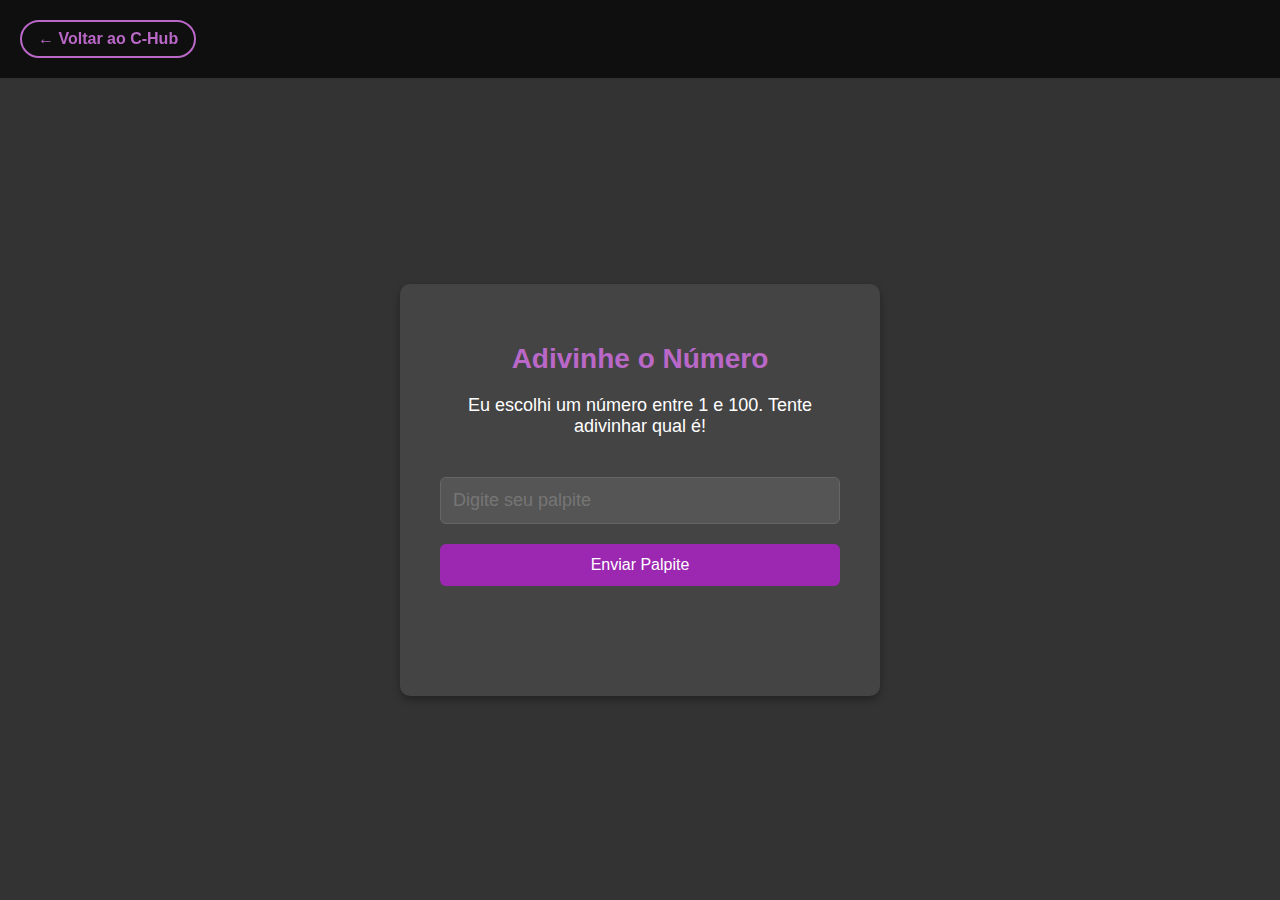
<file: projects/estudos/Adivinhe o número/index.html>
<!DOCTYPE html>
<html lang="pt-br">
<head>
    <meta charset="UTF-8">
    <meta name="viewport" content="width=device-width, initial-scale=1.0">
    <title>Adivinhe o Número - C-HUB</title>
    <link rel="stylesheet" href="styles.css">
</head>
<body>
    <header class="header">
        <a href="../../../index.html#portfolio" class="back-button">← Voltar ao C-Hub</a>
    </header>
    
    <div class="container">
        <h1>Adivinhe o Número</h1>
        <p>Eu escolhi um número entre 1 e 100. Tente adivinhar qual é!</p>
        <input type="number" id="campoPalpite" class="campoPalpite" placeholder="Digite seu palpite" min="1" max="100">
        <input type="button" value="Enviar Palpite" class="envioPalpite">
        <p class="palpites"></p>
        <p class="ultimoResultado"></p>
        <p class="baixoOuAlto"></p>
    </div>
    <script src="script.js"></script>
</body>
</html>
</file>
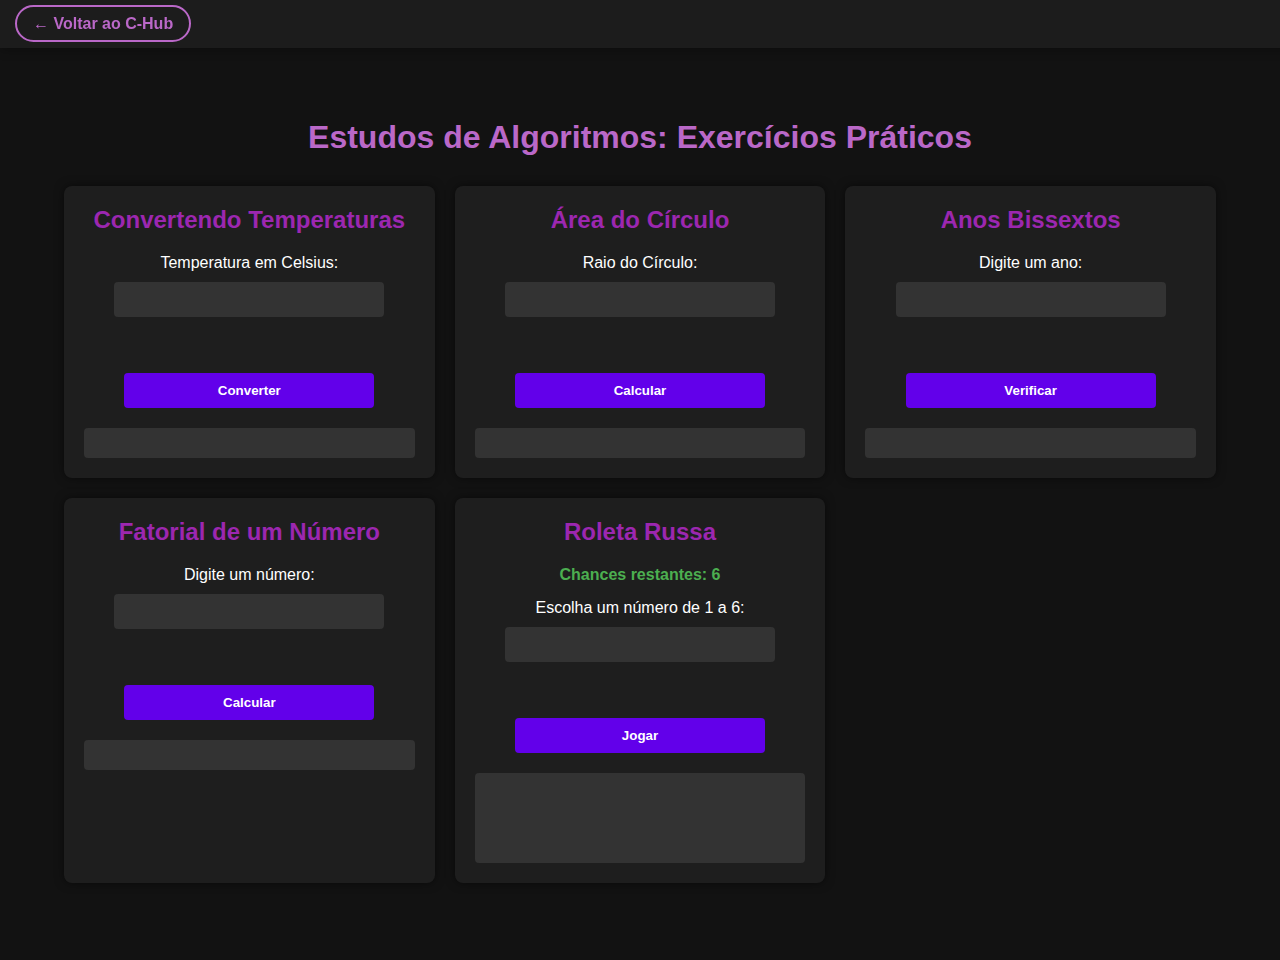
<file: projects/estudos/Coletanea estudo de lógica/index.html>
<!DOCTYPE html>
<html lang="pt-br">
<head>
    <meta charset="UTF-8">
    <meta name="viewport" content="width=device-width, initial-scale=1.0">
    <title>Estudos de lógica</title>
    <link rel="stylesheet" href="styles.css">
    <script src="script.js" defer></script>
</head>
<body>
    <header class="header">
        <a href="../../../index.html#portfolio" class="back-button">← Voltar ao C-Hub</a>
    </header>
    
    <h1>Estudos de Algoritmos: Exercícios Práticos</h1>
    <div class="container">
        <div class="exercise" id="temperature-exercise">
            <h2>Convertendo Temperaturas</h2>
            <form id="temperatureForm">
                <label for="celsius">Temperatura em Celsius:</label><br>
                <input type="number" id="celsius" name="celsius" required><br><br>
                <input type="submit" value="Converter">
            </form>
            <div id="temperature-result-container">
                <p id="temperature-result"></p>
            </div>
        </div>

        <div class="exercise" id="circle-exercise">
            <h2>Área do Círculo</h2>
            <form id="circleForm">
                <label for="radius">Raio do Círculo:</label><br>
                <input type="number" id="radius" name="radius" min="0" required><br><br>
                <input type="submit" value="Calcular">
            </form>
            <div id="circle-result-container">
                <p id="circle-result"></p>
            </div>
        </div>

        <div class="exercise" id="leapYear-exercise">
            <h2>Anos Bissextos</h2>
            <form id="leapYearForm">
                <label for="year">Digite um ano:</label><br>
                <input type="number" id="year" name="year" min="0" required><br><br>
                <input type="submit" value="Verificar">
            </form>
            <div id="leapYear-result-container">
                <p id="leapYear-result"></p>
            </div>
        </div>

        <div class="exercise" id="factorial-exercise">
            <h2>Fatorial de um Número</h2>
            <form id="factorialForm">
                <label for="number">Digite um número:</label><br>
                <input type="number" id="number" name="number" min="0" max="170" required><br><br>
                <input type="submit" value="Calcular">
            </form>
            <div id="factorial-result-container">
                <p id="factorial-result"></p>
            </div>
        </div>

        <div class="exercise" id="roulette-exercise">
            <h2>Roleta Russa</h2>
            <p id="chances-counter">Chances restantes: 6</p>
            <form id="rouletteForm">
                <label for="guess">Escolha um número de 1 a 6:</label><br>
                <input type="number" id="guess" name="guess" min="1" max="6" required><br><br>
                <input type="submit" value="Jogar">
            </form>
            <div id="roulette-result-container">
                <p id="roulette-result"></p>
            </div>
        </div>
    </div>
</body>
</html>
</file>
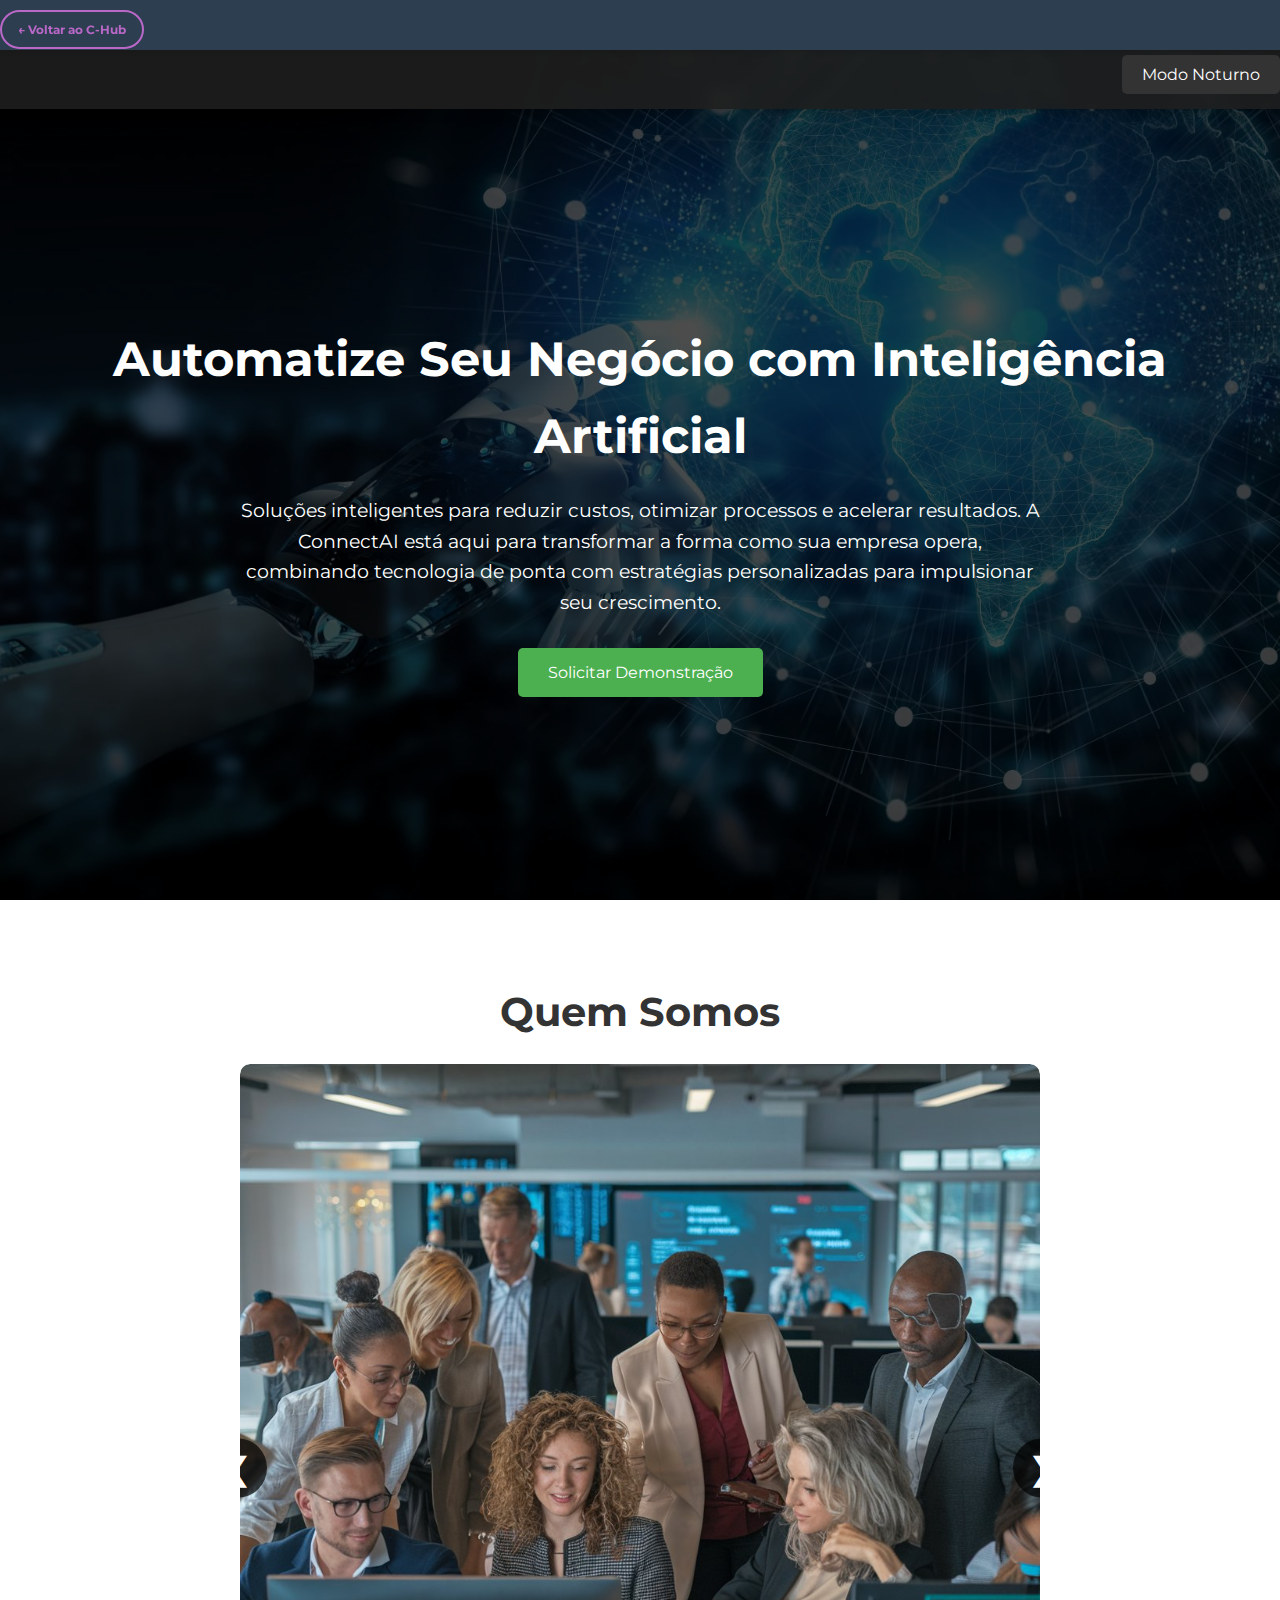
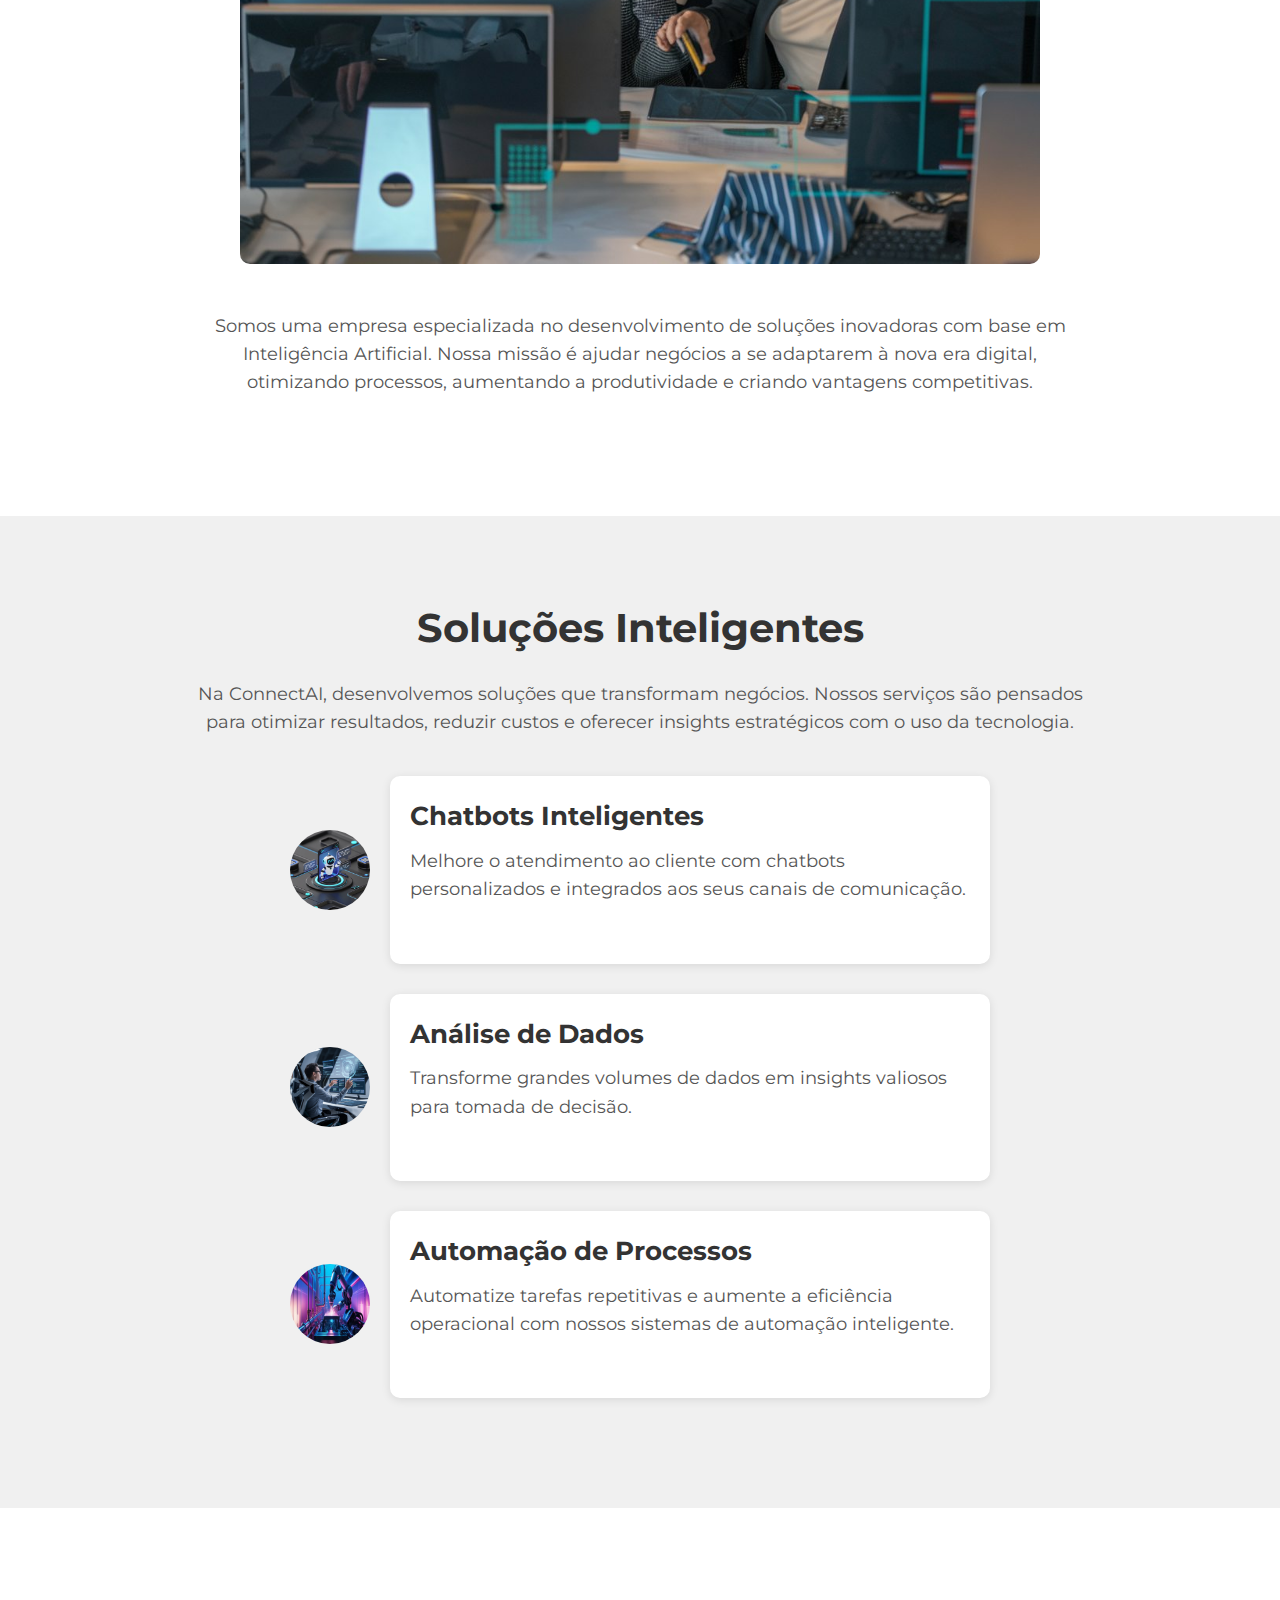
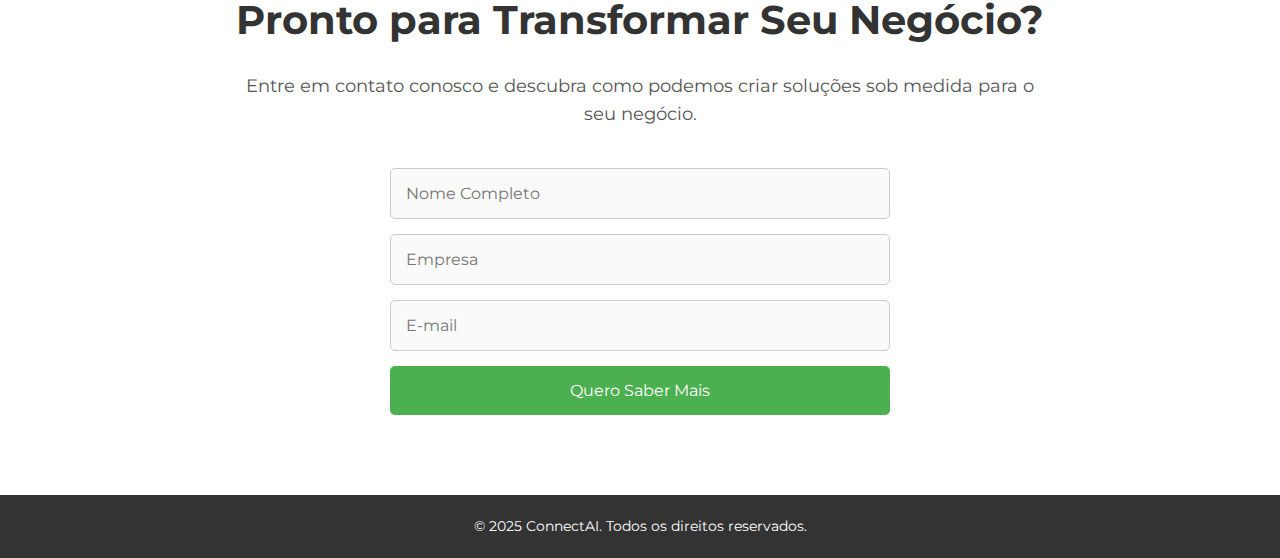
<file: projects/portfolio/connectai/index.html>
<!DOCTYPE html>
<html lang="pt-br">
<head>
    <meta charset="UTF-8">
    <meta name="viewport" content="width=device-width, initial-scale=1.0">
    <meta http-equiv="X-UA-Compatible" content="ie=edge">
    <title>ConnectAI - Transforme Seu Negócio</title>
    <link rel="stylesheet" href="styles.css">
    <link rel="preconnect" href="https://fonts.googleapis.com">
    <link href="https://fonts.googleapis.com/css2?family=Montserrat:wght@400;600;700&display=swap" rel="stylesheet">
</head>
<body>
    <div class="top-bar">
        <div class="container">
            <a href="../../../index.html#portfolio" class="back-button">← Voltar ao C-Hub</a>
        </div>
    </div>

    <header class="main-header">
        <div class="container">
            <button class="dark-mode-toggle" onclick="toggleDarkMode()">Modo Noturno</button>
        </div>
    </header>

    <section class="hero">
        <div class="overlay"></div>
        <div class="container">
            <h1>Automatize Seu Negócio com Inteligência Artificial</h1>
            <p>Soluções inteligentes para reduzir custos, otimizar processos e acelerar resultados.  
            A ConnectAI está aqui para transformar a forma como sua empresa opera, combinando tecnologia de ponta com estratégias personalizadas para impulsionar seu crescimento.</p>
            <button onclick="scrollToSection('contact')">Solicitar Demonstração</button>
        </div>
    </section>

    <section class="about">
        <div class="container">
            <h2>Quem Somos</h2>
            <div class="carousel">
                <div class="carousel-item active">
                    <img src="src/img/equipe1.jpg" alt="Equipe ConnectAI">
                </div>
                <div class="carousel-item">
                    <img src="src/img/equipe2.jpg" alt="Trabalho em equipe">
                </div>
                <div class="carousel-item">
                    <img src="src/img/equipe3.jpg" alt="Tecnologia e inovação">
                </div>
                <button class="carousel-btn prev" onclick="changeSlide(-1)">&#10094;</button>
                <button class="carousel-btn next" onclick="changeSlide(1)">&#10095;</button>
            </div>
            <p>Somos uma empresa especializada no desenvolvimento de soluções inovadoras com base em Inteligência Artificial.  
                Nossa missão é ajudar negócios a se adaptarem à nova era digital, otimizando processos, aumentando a produtividade e criando vantagens competitivas.</p>
        </div>
    </section>

    <section class="solutions">
        <div class="container">
            <h2>Soluções Inteligentes</h2>
            <p>Na ConnectAI, desenvolvemos soluções que transformam negócios. Nossos serviços são pensados para otimizar resultados, reduzir custos e oferecer insights estratégicos com o uso da tecnologia.</p>
            <div class="timeline">
                <div class="timeline-item">
                    <img src="src/img/chatbot.jpg" alt="Chatbot Inteligente">
                    <div class="content">
                        <h3>Chatbots Inteligentes</h3>
                        <p>Melhore o atendimento ao cliente com chatbots personalizados e integrados aos seus canais de comunicação.</p>
                    </div>
                </div>
                <div class="timeline-item">
                    <img src="src/img/analise-dados.jpg" alt="Análise de Dados">
                    <div class="content">
                        <h3>Análise de Dados</h3>
                        <p>Transforme grandes volumes de dados em insights valiosos para tomada de decisão.</p>
                    </div>
                </div>
                <div class="timeline-item">
                    <img src="src/img/automacao.jpg" alt="Automação de Processos">
                    <div class="content">
                        <h3>Automação de Processos</h3>
                        <p>Automatize tarefas repetitivas e aumente a eficiência operacional com nossos sistemas de automação inteligente.</p>
                    </div>
                </div>
            </div>
        </div>
    </section>

    <section id="contact" class="contact">
        <div class="container">
            <h2>Pronto para Transformar Seu Negócio?</h2>
            <p>Entre em contato conosco e descubra como podemos criar soluções sob medida para o seu negócio.</p>
            <form>
                <input type="text" placeholder="Nome Completo" required>
                <input type="text" placeholder="Empresa" required>
                <input type="email" placeholder="E-mail" required>
                <button type="submit">Quero Saber Mais</button>
            </form>
        </div>
    </section>

    <footer>
        <div class="container">
            <p>&copy; 2025 ConnectAI. Todos os direitos reservados.</p>
        </div>
    </footer>

    <script src="script.js"></script>
</body>
</html>
</file>
<file: projects/estudos/Adivinhe o número/styles.css>
body {
    font-family: 'Segoe UI', Tahoma, Geneva, Verdana, sans-serif;
    background-color: #333;
    color: #fff;
    display: flex;
    justify-content: center;
    align-items: center;
    height: 100vh;
    margin: 0;
}

.container {
    text-align: center;
    background-color: #444;
    padding: 40px;
    border-radius: 10px;
    box-shadow: 0 4px 8px rgba(0, 0, 0, 0.3);
    max-width: 400px;
    width: 90%;
}

h1 {
    color: #BA68C8;
    font-size: 28px;
    margin-bottom: 20px;
}

p {
    font-size: 18px;
    margin-bottom: 20px;
}

.campoPalpite {
    padding: 12px;
    width: 100%;
    font-size: 18px;
    margin-top: 20px;
    border: 1px solid #666;
    border-radius: 6px;
    box-sizing: border-box;
    background-color: #555;
    color: #fff;
}

.envioPalpite {
    padding: 12px 20px;
    background-color: #9C27B0;
    color: white;
    border: none;
    cursor: pointer;
    border-radius: 6px;
    margin-top: 20px;
    font-size: 16px;
    transition: background-color 0.3s ease;
    width: 100%;
}

.envioPalpite:hover {
    background-color: #7B1FA2;
}

.palpites {
    margin-top: 30px;
    font-size: 18px;
    font-weight: bold;
}

.ultimoResultado {
    margin-top: 15px;
    font-size: 18px;
    font-weight: bold;
    padding: 10px;
    border-radius: 5px;
}

.baixoOuAlto {
    margin-top: 10px;
    font-size: 16px;
    color: #ccc;
}

.botao-reinicio {
    padding: 10px 20px;
    background-color: #4CAF50;
    color: white;
    border: none;
    border-radius: 5px;
    margin-top: 20px;
    cursor: pointer;
    font-size: 16px;
    transition: background-color 0.3s;
    width: 100%;
}

.botao-reinicio:hover {
    background-color: #45a049;
}
/* Novo estilo para o header */
.header {
    position: fixed;
    top: 0;
    left: 0;
    width: 100%;
    padding: 20px;
    background-color: rgba(0, 0, 0, 0.7);
    z-index: 1000;
    backdrop-filter: blur(5px);
}

.back-button {
    color: #BA68C8;
    text-decoration: none;
    font-size: 16px;
    font-weight: bold;
    padding: 8px 16px;
    border: 2px solid #BA68C8;
    border-radius: 25px;
    transition: all 0.3s ease;
    display: inline-block;
}

.back-button:hover {
    background-color: #BA68C8;
    color: white;
    transform: translateY(-2px);
    box-shadow: 0 4px 8px rgba(186, 104, 200, 0.3);
}

/* Ajuste no container principal para acomodar o header */
.container {
    margin-top: 80px; /* Espaço para o header */
    text-align: center;
    background-color: #444;
    padding: 40px;
    border-radius: 10px;
    box-shadow: 0 4px 8px rgba(0, 0, 0, 0.3);
    max-width: 400px;
    width: 90%;
}

/* ... (mantenha o resto do CSS existente) ... */
</file>
<file: projects/estudos/Coletanea estudo de lógica/styles.css>
/* Header styles */
.header {
    position: fixed;
    top: 0;
    left: 0;
    width: 100%;
    padding: 15px;
    background-color: rgba(30, 30, 30, 0.9);
    z-index: 1000;
    backdrop-filter: blur(5px);
    box-shadow: 0 2px 10px rgba(0, 0, 0, 0.3);
}

.back-button {
    color: #BA68C8;
    text-decoration: none;
    font-size: 16px;
    font-weight: bold;
    padding: 8px 16px;
    border: 2px solid #BA68C8;
    border-radius: 25px;
    transition: all 0.3s ease;
}

.back-button:hover {
    background-color: #BA68C8;
    color: white;
    transform: translateY(-2px);
    box-shadow: 0 4px 8px rgba(186, 104, 200, 0.3);
}

/* Main content styles */
body {
    display: flex;
    flex-direction: column;
    align-items: center;
    justify-content: center;
    min-height: 100vh;
    margin: 0;
    padding-top: 60px;
    font-family: Arial, sans-serif;
    background-color: #121212;
    color: #ffffff;
}

h1 {
    margin-bottom: 30px;
    color: #BA68C8;
}

.container {
    display: grid;
    grid-template-columns: repeat(auto-fit, minmax(300px, 1fr));
    gap: 20px;
    width: 90%;
    max-width: 1200px;
    margin-bottom: 40px;
}

.exercise {
    background-color: #1e1e1e;
    padding: 20px;
    border-radius: 8px;
    box-shadow: 0 0 10px rgba(0, 0, 0, 0.5);
    text-align: center;
    transition: transform 0.3s ease;
}

.exercise:hover {
    transform: translateY(-5px);
}

h2 {
    color: #9C27B0;
    margin-top: 0;
}

input[type="number"],
input[type="submit"] {
    display: block;
    margin: 10px auto;
    width: 80%;
    max-width: 250px;
}

input[type="number"] {
    padding: 10px;
    border: none;
    border-radius: 4px;
    background-color: #333;
    color: #fff;
}

input[type="submit"] {
    padding: 10px 20px;
    border: none;
    border-radius: 4px;
    background-color: #6200ea;
    color: #fff;
    cursor: pointer;
    font-weight: bold;
    transition: background-color 0.3s;
}

input[type="submit"]:hover {
    background-color: #3700b3;
}

[id$="-result-container"] {
    margin-top: 20px;
    padding: 15px;
    border-radius: 4px;
    background-color: #333;
}

[id$="-result"] {
    margin: 0;
    color: #fff;
    font-size: 16px;
}

#chances-counter {
    color: #ff9800;
    font-weight: bold;
    margin-bottom: 15px;
}

#roulette-result {
    min-height: 60px;
}

/* Responsive adjustments */
@media (max-width: 768px) {
    .container {
        grid-template-columns: 1fr;
    }
    
    .header {
        padding: 10px;
    }
    
    .back-button {
        font-size: 14px;
        padding: 6px 12px;
    }
}
</file>
<file: projects/portfolio/connectai/styles.css>
/* Configurações Globais */
* {
    margin: 0;
    padding: 0;
    box-sizing: border-box;
    font-family: 'Montserrat', sans-serif;
}

body {
    line-height: 1.6;
    color: #333;
    background-color: #f9f9f9;
    transition: background-color 0.3s ease;
    text-align: center;
}

.top-bar {
    background-color: #2c3e50;
    padding: 10px 0;
    position: fixed;
    width: 100%;
    height: 50px;
    top: 0;
    left: 0;
    z-index: 1000;
    box-shadow: 0 2px 5px rgba(0,0,0,0.1);
}

.top-bar .container {
    display: flex;
    justify-content: flex-start;
    align-items: center;
}


.main-header {
    position: fixed;
    top: 40px;
    left: 0;
    width: 100%;
    padding: 15px 0;
    background-color: rgba(30, 30, 30, 0.9);
    z-index: 999;
    backdrop-filter: blur(5px);
    box-shadow: 0 2px 10px rgba(0, 0, 0, 0.3);
}

.main-header .container {
    display: flex;
    justify-content: flex-end;
    align-items: center;
}


.hero {
    height: 100vh;
    background: url('src/img/tech-bg.jpg') no-repeat center center/cover;
    position: relative;
    display: flex;
    align-items: center;
    justify-content: center;
    text-align: center;
    transition: background 0.3s ease;
    padding-top: 100px;
}

.hero .overlay {
    position: absolute;
    top: 0;
    left: 0;
    width: 100%;
    height: 100%;
    background-color: rgba(0, 0, 0, 0.7);
    z-index: 1;
}

.hero .container {
    position: relative;
    z-index: 2;
    color: #fff;
}

.hero h1 {
    font-size: 3rem;
    margin-bottom: 20px;
    animation: fadeInUp 1s ease-out;
}

.hero p {
    font-size: 1.2rem;
    margin-bottom: 30px;
    max-width: 800px;
    margin-left: auto;
    margin-right: auto;
    animation: fadeInUp 1s ease-out 0.5s;
}

.hero button {
    padding: 15px 30px;
    font-size: 1rem;
    background-color: #4CAF50;
    color: #fff;
    border: none;
    border-radius: 5px;
    cursor: pointer;
    transition: background-color 0.3s ease;
}

.hero button:hover {
    background-color: #388E3C;
}

.dark-mode-toggle {
    padding: 10px 20px;
    background-color: #333;
    color: #fff;
    border: none;
    border-radius: 5px;
    cursor: pointer;
    font-size: 1rem;
}

.dark-mode-toggle:hover {
    background-color: #555;
}

/* Seção Quem Somos */
.about {
    padding: 80px 0;
    background-color: #fff;
    animation: fadeInUp 1s ease-out;
}

.about h2 {
    font-size: 2.5rem;
    margin-bottom: 20px;
}

.about p {
    font-size: 1.1rem;
    max-width: 900px;
    margin: 0 auto 40px;
    color: #555;
}

.carousel {
    position: relative;
    max-width: 800px;
    margin: 0 auto 40px;
    overflow: hidden;
    border-radius: 10px;
}

.carousel-item {
    display: none;
    opacity: 0;
    animation: fadeIn 1s ease-out forwards;
}

.carousel-item.active {
    display: block;
    opacity: 1;
}

.carousel img {
    width: 100%;
    border-radius: 10px;
}

.carousel-btn {
    position: absolute;
    top: 50%;
    transform: translateY(-50%);
    background-color: rgba(0, 0, 0, 0.7);
    color: #fff;
    border: none;
    padding: 10px 15px;
    cursor: pointer;
    border-radius: 50%;
    font-size: 2rem;
    z-index: 10;
}

.carousel-btn.prev {
    left: -30px;
}

.carousel-btn.next {
    right: -30px;
}


.solutions {
    padding: 80px 0;
    background-color: #f0f0f0;
    animation: fadeInUp 1s ease-out;
}

.solutions h2 {
    font-size: 2.5rem;
    margin-bottom: 20px;
}

.solutions p {
    font-size: 1.1rem;
    max-width: 900px;
    margin: 0 auto 40px;
    color: #555;
}

.timeline {
    display: flex;
    flex-direction: column;
    align-items: center;
    margin: 0 auto;
}

.timeline-item {
    display: flex;
    align-items: center;
    justify-content: center;
    margin-bottom: 30px;
    transition: transform 0.3s ease-in-out;
}

.timeline-item img {
    width: 80px;
    height: 80px;
    margin-right: 20px;
    border-radius: 50%;
}

.timeline-item .content {
    background-color: #fff;
    padding: 20px;
    border-radius: 10px;
    box-shadow: 0 2px 10px rgba(0, 0, 0, 0.1);
    max-width: 600px;
    text-align: left;
}

.timeline-item h3 {
    font-size: 1.6rem;
    margin-bottom: 10px;
}


.contact {
    padding: 80px 0;
    background-color: #fff;
    animation: fadeInUp 1s ease-out;
}

.contact h2 {
    font-size: 2.5rem;
    margin-bottom: 20px;
}

.contact p {
    font-size: 1.1rem;
    max-width: 800px;
    margin: 0 auto 40px;
    color: #555;
}

.contact form {
    display: flex;
    flex-direction: column;
    align-items: center;
    gap: 15px;
    max-width: 500px;
    margin: 0 auto;
}

.contact input, .contact button {
    width: 100%;
    padding: 15px;
    font-size: 1rem;
    border-radius: 5px;
    border: 1px solid #ccc;
}

.contact input {
    background-color: #fafafa;
}

.contact button {
    background-color: #4CAF50;
    color: #fff;
    border: none;
    cursor: pointer;
    transition: background-color 0.3s ease;
}

.contact button:hover {
    background-color: #388E3C;
}

footer {
    padding: 20px 0;
    background-color: #333;
    color: #fff;
    text-align: center;
    font-size: 0.9rem;
}

.back-button {
    color: #BA68C8;
    text-decoration: none;
    font-size: 12px;
    font-weight: bold;
    padding: 8px 16px;
    border: 2px solid #BA68C8;
    border-radius: 25px;
    transition: all 0.3s ease;
}

.back-button:hover {
    background-color: #BA68C8;
    color: white;
    transform: translateY(-2px);
    box-shadow: 0 4px 8px rgba(186, 104, 200, 0.3);
}


@keyframes fadeIn {
    from {
        opacity: 0;
        transform: translateY(20px);
    }
    to {
        opacity: 1;
        transform: translateY(0);
    }
}

@keyframes fadeInUp {
    from {
        opacity: 0;
        transform: translateY(30px);
    }
    to {
        opacity: 1;
        transform: translateY(0);
    }
}

body.dark-mode {
    background-color: #121212;
    color: #fff;
}

body.dark-mode .hero {
    background: url('src/img/tech-bg-dark.jpg') no-repeat center center/cover;
}

body.dark-mode .hero .overlay {
    background-color: rgba(0, 0, 0, 0.8);
}

body.dark-mode .about,
body.dark-mode .solutions,
body.dark-mode .contact {
    background-color: #1e1e1e;
}

body.dark-mode .contact input, 
body.dark-mode .contact button {
    background-color: #333;
    color: #fff;
}

body.dark-mode footer {
    background-color: #1a1a1a;
}

body.dark-mode .top-bar {
    background-color: #1a1a1a;
}

body.dark-mode .main-header {
    background-color: rgba(20, 20, 20, 0.9);
}


@media (max-width: 768px) {
    .hero h1 {
        font-size: 2.2rem;
    }
    
    .hero p {
        font-size: 1rem;
    }
    
    .carousel-btn.prev {
        left: 10px;
    }
    
    .carousel-btn.next {
        right: 10px;
    }
    
    .timeline-item {
        flex-direction: column;
        text-align: center;
    }
    
    .timeline-item img {
        margin-right: 0;
        margin-bottom: 15px;
    }
    
    .timeline-item .content {
        text-align: center;
    }
}
</file>
